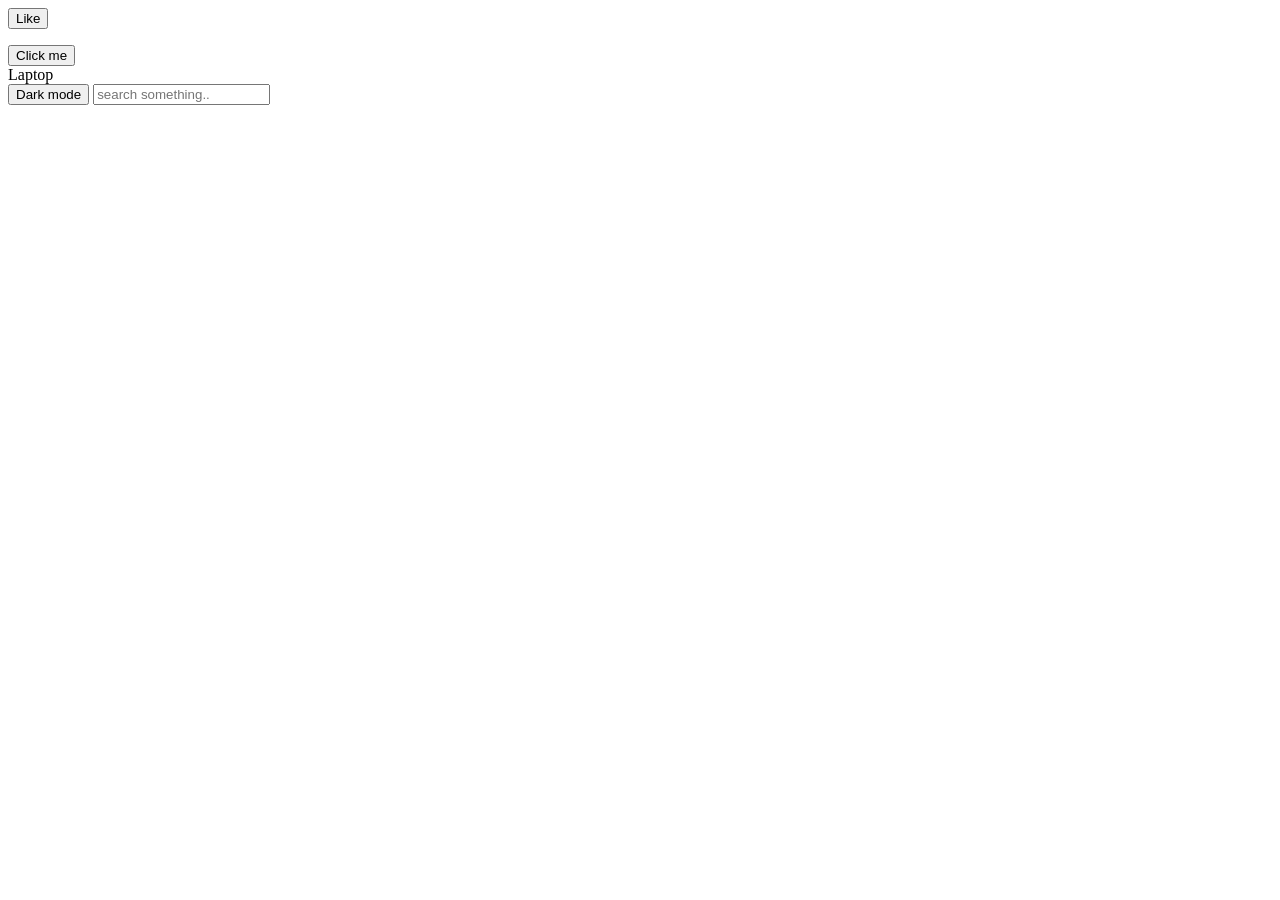
<file: index.html>
<!DOCTYPE html>
<html lang="en">
<head>
    <meta charset="UTF-8">
    <meta name="viewport" content="width=device-width, initial-scale=1.0">
    <title>Document</title>
    <style>
      
    </style>
</head>
<body>

    <button id="btn" >Like</button>
    <p id="message"></p>
    <button onclick="sayHello()">Click me</button>
    <div id="product">
        Laptop
    </div>

    <button id="theme">Dark mode</button>
    <input type="text" placeholder="search something.." id="search">
    <script src="Day25.js"></script>
</body>
</html>
</file>
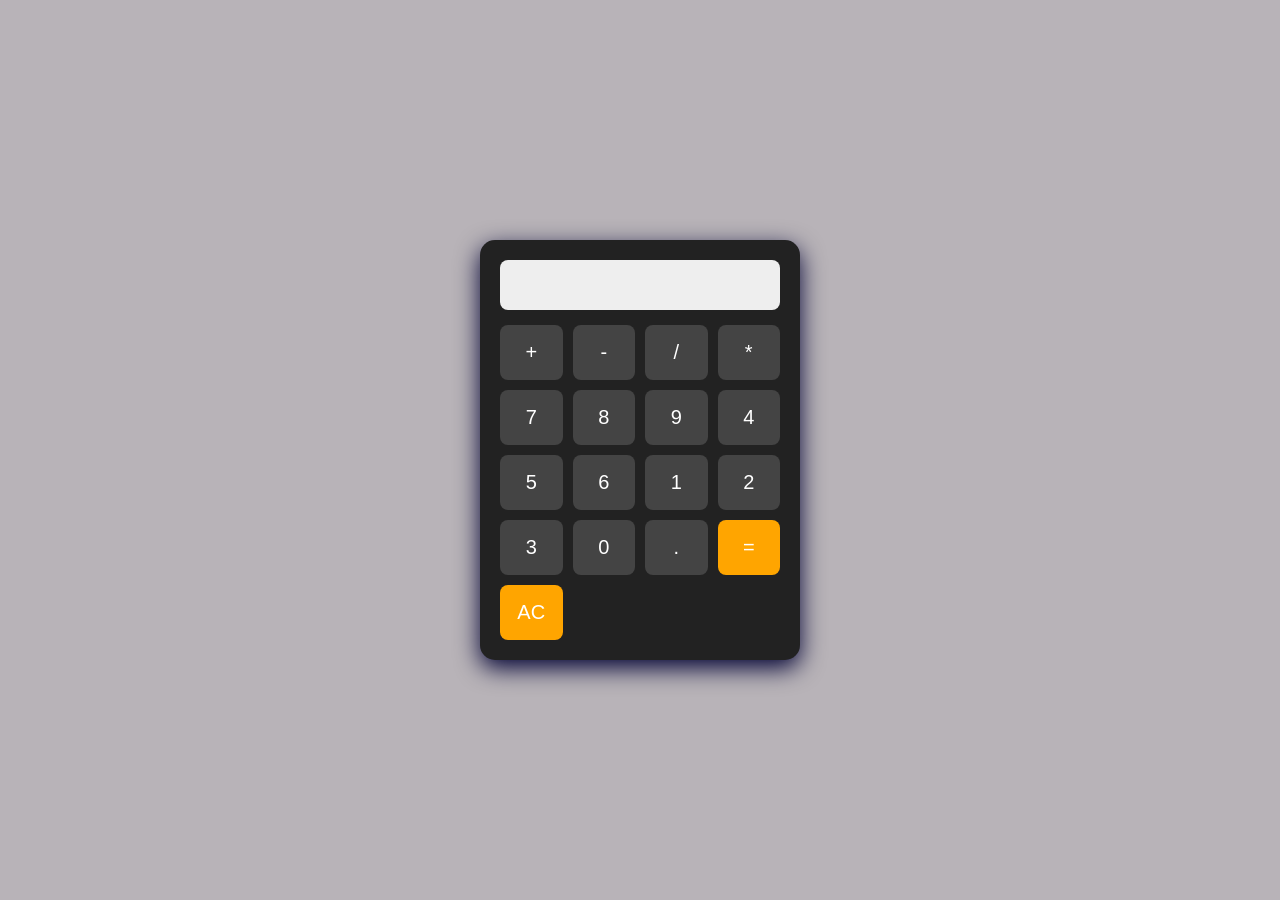
<file: Calculator/index.html>
<!DOCTYPE html>
<html lang="en">
<head>
    <meta charset="UTF-8">
    <meta name="viewport" content="width=device-width, initial-scale=1.0">
    <title>Document</title>
    <style>
        *{
            margin:0;
            padding:0;
            box-sizing:border-box;
        }

        body {
            min-height:100vh;
            display:flex;
            justify-content: center;
            align-items: center;
            background: #b8b3b8;
        }
        .calculator {
            width:320px;
            padding: 20px;
            background: #222;
            border-radius: 15px;
            box-shadow:0 8px 25px #003
        }
        #display {
           width:100%;
           height:50px;
           background-color:#eee ; 
           margin-bottom: 15px;
           border-radius: 8px;
           text-align: right;
           font-size:30px;
           border: none;
        }
        .buttons {
            display:grid;
            grid-template-columns: repeat(4,1fr);
            gap:10px;
        }

        button {
            height:55px;
            border:none;
            border-radius:8px;
            background-color: #444;
            color:white;
            font-size:20px;
            cursor:pointer;
        }

        button:hover {
            background-color: #838181;
        }

        .clear {
            background-color: orange;
        }

        .equal {
            background-color: orange;
        }
    </style>
</head>
<body>
    <div class="calculator">
        <input type="text" id="display" readonly>

        <div class="buttons">
            
            <button class="operator" onclick="appendValue('+')">+</button>
            <button class="operator" onclick="appendValue('-')">-</button>
            <button class="operator" onclick="appendValue('/')">/</button>
            <button class="operator" onclick="appendValue('*')">*</button>

            <button onclick="appendValue('7')">7</button>
            <button onclick="appendValue('8')">8</button>
            <button onclick="appendValue('9')">9</button>

            <button onclick="appendValue('4')">4</button>
            <button onclick="appendValue('5')">5</button>
            <button onclick="appendValue('6')">6</button>

            <button onclick="appendValue('1')">1</button>
            <button onclick="appendValue('2')">2</button>
            <button onclick="appendValue('3')">3</button>

            <button onclick="appendValue('0')">0</button>
            <button onclick="appendValue('.')">.</button>
            <button class="equal" onclick="calculate()">=</button>
            <button class="clear" onclick="clearDisplay()">AC</button>
        </div>
    </div>

    <script src="script.js"></script>
</body>
</html>
</file>
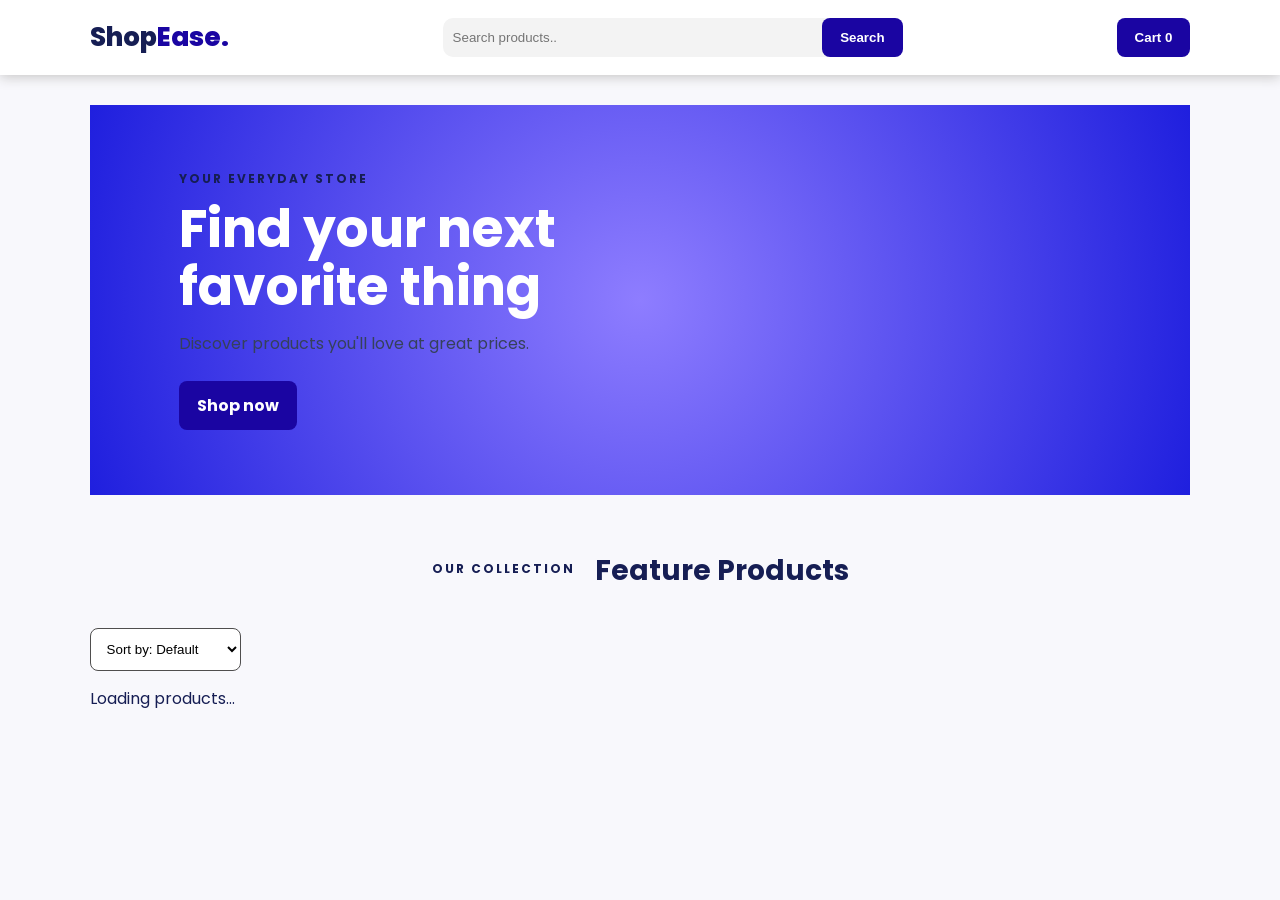
<file: E-commerce/index.html>
<!DOCTYPE html>
<html lang="en">

<head>
    <meta charset="UTF-8">
    <meta name="viewport" content="width=device-width, initial-scale=1.0">
    <title>ShopEase - E-commerce</title>
    <link rel="stylesheet" href="style.css">
    <link rel="preconnect" href="https://fonts.googleapis.com">
    <link rel="preconnect" href="https://fonts.gstatic.com" crossorigin>
    <link
        href="https://fonts.googleapis.com/css2?family=Archivo+Black&family=Outfit:wght@100..900&family=Poppins:ital,wght@0,100;0,200;0,300;0,400;0,500;0,600;0,700;0,800;0,900;1,100;1,200;1,300;1,400;1,500;1,600;1,700;1,800;1,900&display=swap"
        rel="stylesheet">
</head>

<body>
    <header class="navbar">
        <a href="#" class="logo">Shop<span>Ease.</span></a>

        <div class="search-box">
            <input type="text" id="searchInput" placeholder="Search products..">
            <button id="searchBtn">Search</button>
        </div>

        
            <button class="cart-btn" id="cartBtn">Cart <span id="cartCount">0</span></button>
        
    </header>

    <section class="hero">
        <div>
            <p class="eyebrow">YOUR EVERYDAY STORE</p>
            <h1>Find your next <br>favorite thing</h1>
            <p>Discover products you'll love at great prices.</p>
            <a href="#products" class="shop-btn">Shop now</a>
        </div>
    </section>

    <main class="container" id="products">
        <div>
            <div class="section-heading">
                <p class="eyebrow">OUR COLLECTION</p>
                <h2>Feature Products</h2>
            </div>

            <select name="" id="sortSelect">
                <option value="default">Sort by: Default</option>
                <option value="low">Price:Low to high</option>
                <option value="high">Price:High to Low</option>
                <option value="rating">Top rated</option>
            </select>
        </div>

        <div id="product-container" class="products-grid"><p>Loading products...</p></div>
    </main>

     <div class="cart-overlay">
        <div class="cart-panel">
            <div class="cart-header">
                <h2>Your Cart</h2>
                <button id="closeCart" class="close-btn">X</button>
            </div>

            <div id="cartItems"></div>

            <div class="cart-footer">
                <h3>Total: <span id="cartTotal">0.00</span></h3>
                <button id="checkoutBtn" class="checkout-btn">Proceed to Checkout</button>
                <p id="checkoutMessage"></p>
            </div>
        </div>
    </div>

    <script src="script.js"></script>
</body>

</html>
</file>
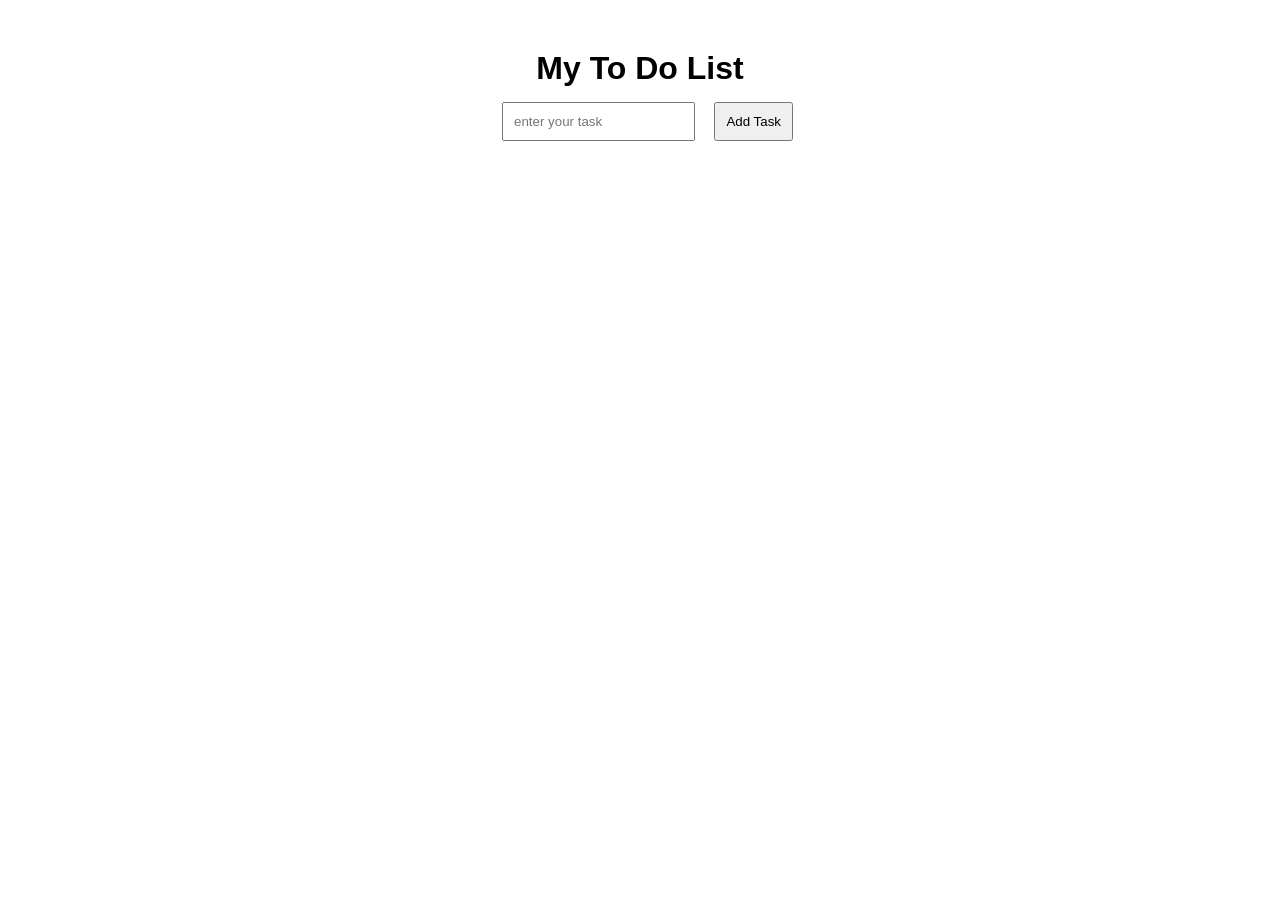
<file: To Do App/index.html>
<!DOCTYPE html>
<html lang="en">
<head>
    <meta charset="UTF-8">
    <meta name="viewport" content="width=device-width, initial-scale=1.0">
    <title>Document</title>
    <link rel="stylesheet" href="style.css">
</head>
<body>
    <h1>My To Do List</h1>
    <input type="text" id='taskInput' placeholder='enter your task'>
    <button id="add">Add Task</button>

    <ul id="taskList"></ul>

    <script src="script.js"></script>
</body>
</html>
</file>
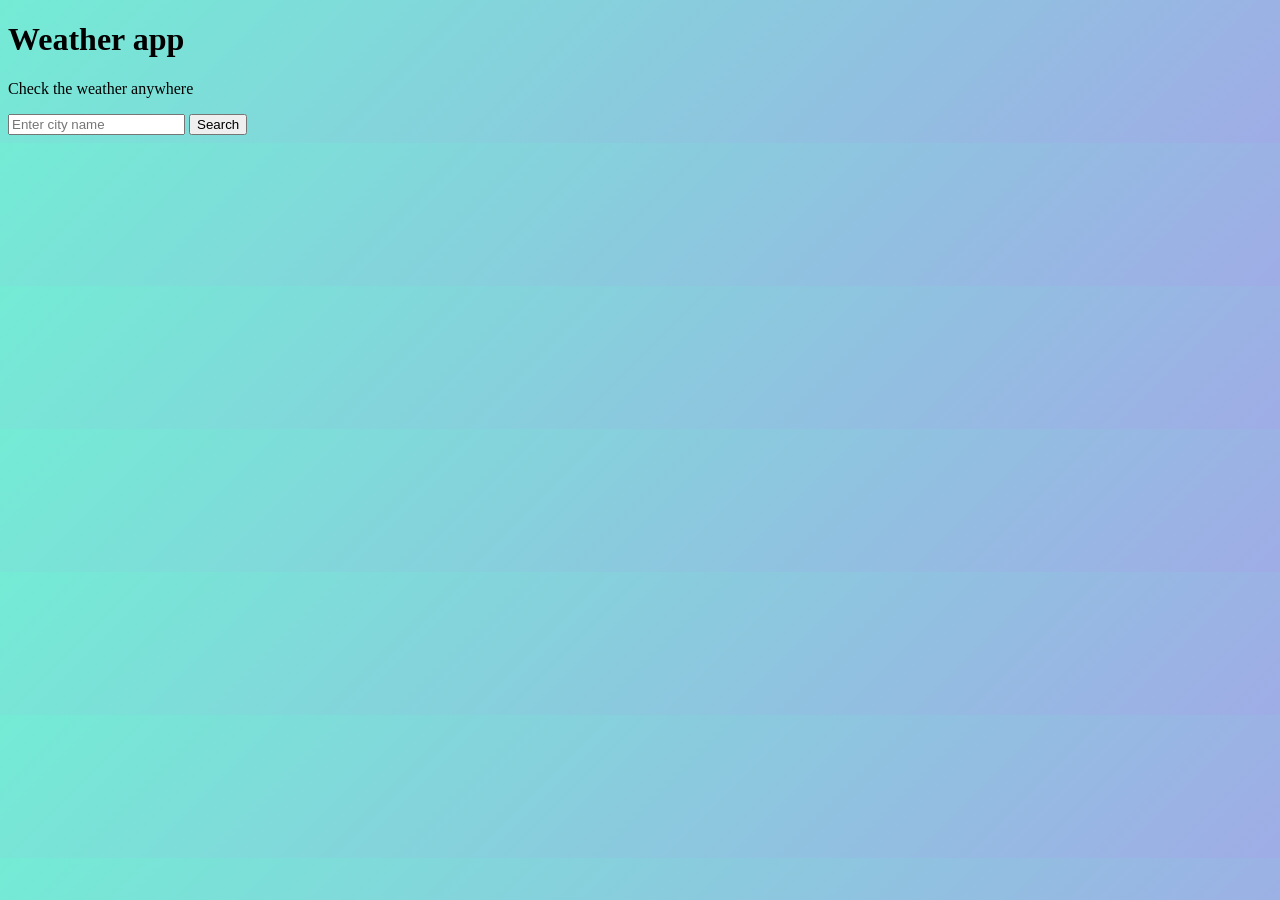
<file: Weather App/index.html>
<!DOCTYPE html>
<html lang="en">
<head>
    <meta charset="UTF-8">
    <meta name="viewport" content="width=device-width, initial-scale=1.0">
    <title>Document</title>
    <link rel="stylesheet" href="style.css">
</head>
<body>
    <div class="weather-app">
        <h1>Weather app</h1>
        <p class="subtitle">Check the weather anywhere</p>

        <form action="" id="weather-form">
            <input type="text" id="city-input" placeholder="Enter city name" required>
            <button type="submit">Search</button>
        </form>
    </div>

    <script src="script.js"></script>
</body>
</html>
</file>
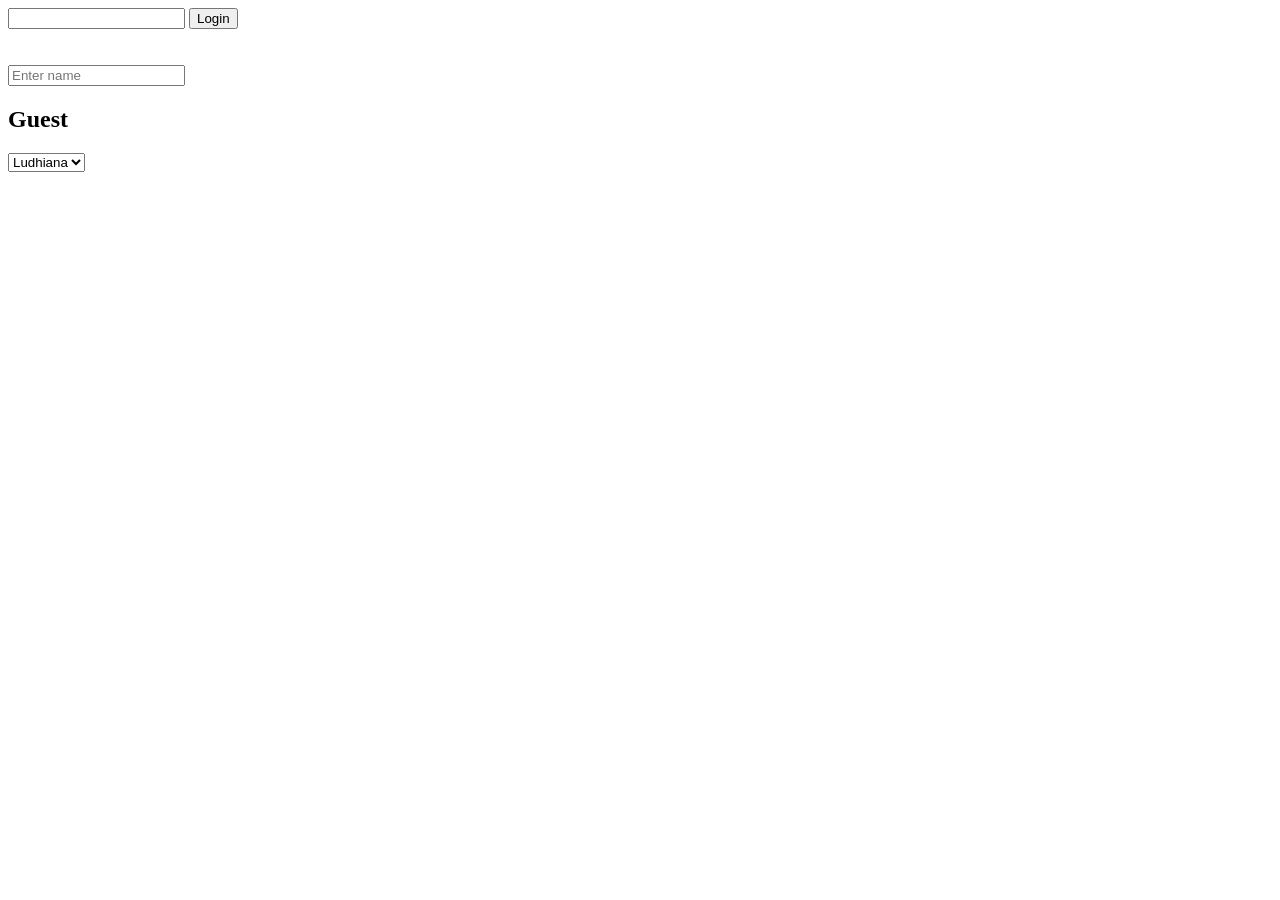
<file: day26.html>
<!DOCTYPE html>
<html lang="en">
<head>
    <meta charset="UTF-8">
    <meta name="viewport" content="width=device-width, initial-scale=1.0">
    <title>Document</title>
</head>
<body>
    <form id="loginForm">
        <input type="email" id="email">
        <button type="submit">Login</button>
    </form>
    <br><br>
    <input type="text" id="username" placeholder="Enter name">
    <h2 id="profile">Guest</h2>
    <p id="preview"></p>

    <select name="" id="city">
        <option value="ludhiana">Ludhiana</option>
        <option value="merut">Meerut</option>
        <option value="mohali">Mohali</option>
    </select>
    <script src="Day26.js"></script>
</body>
</html>
</file>
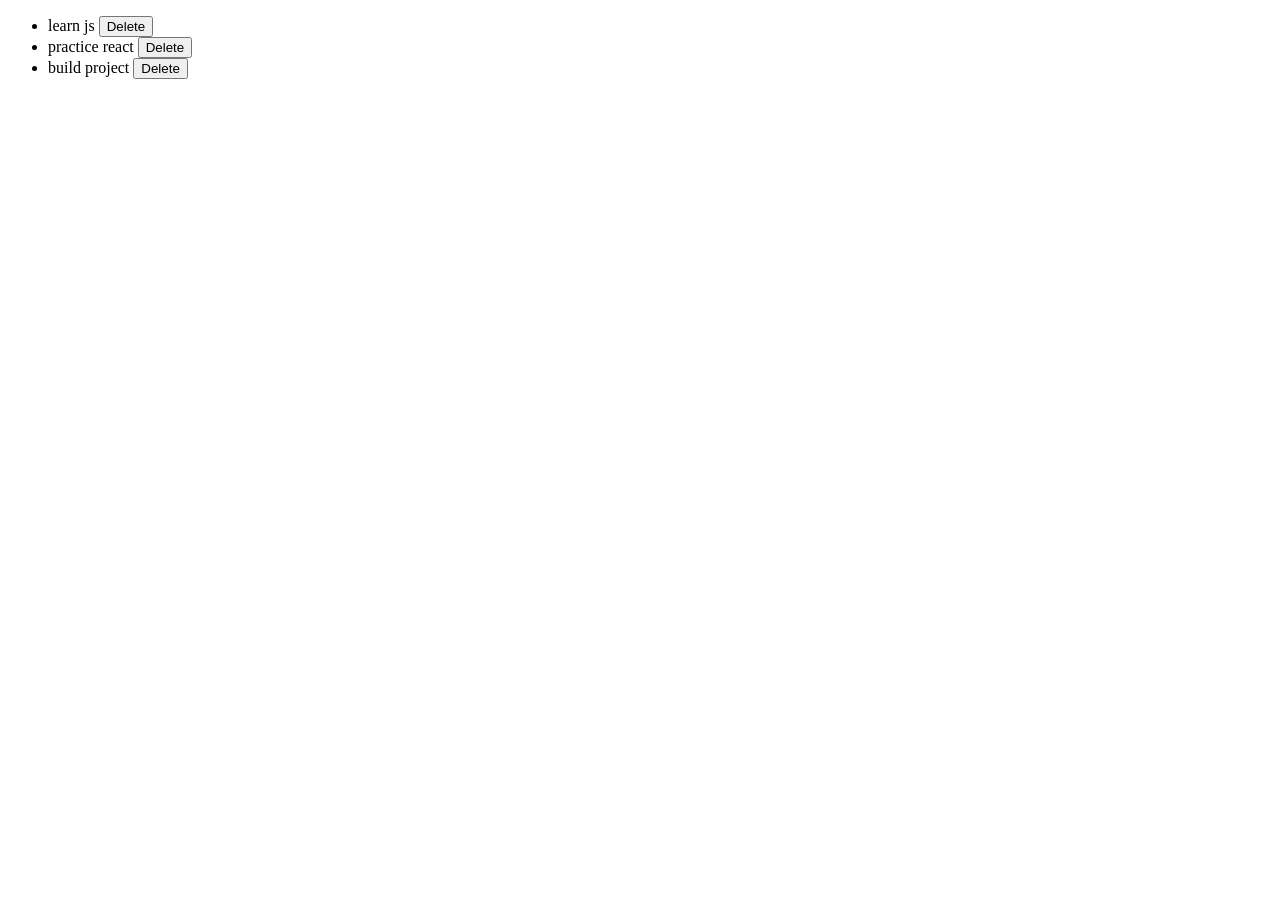
<file: Day27.html>
<!DOCTYPE html>
<html lang="en">
<head>
    <meta charset="UTF-8">
    <meta name="viewport" content="width=device-width, initial-scale=1.0">
    <title>Document</title>
</head>
<body>
    <!-- <div id="grandparent">
        grandparent
        <div id="parent">
        parent
        <button id="child">Click me</button>
    </div>
    </div>

    <ul id="list">
        <li>hiifds</li>
        <li>sdfghj</li>
    </ul> -->

    <ul id="todolist">
        <li>learn js <button id="delete" class="deleteBtn">Delete</button></li>
        <li>practice react <button id="delete1" class="deleteBtn">Delete</button></li>
        <li>build project <button id="delete" class="deleteBtn">Delete</button></li>
    </ul>
    <script src="Day27.js"></script>
</body>
</html>
</file>
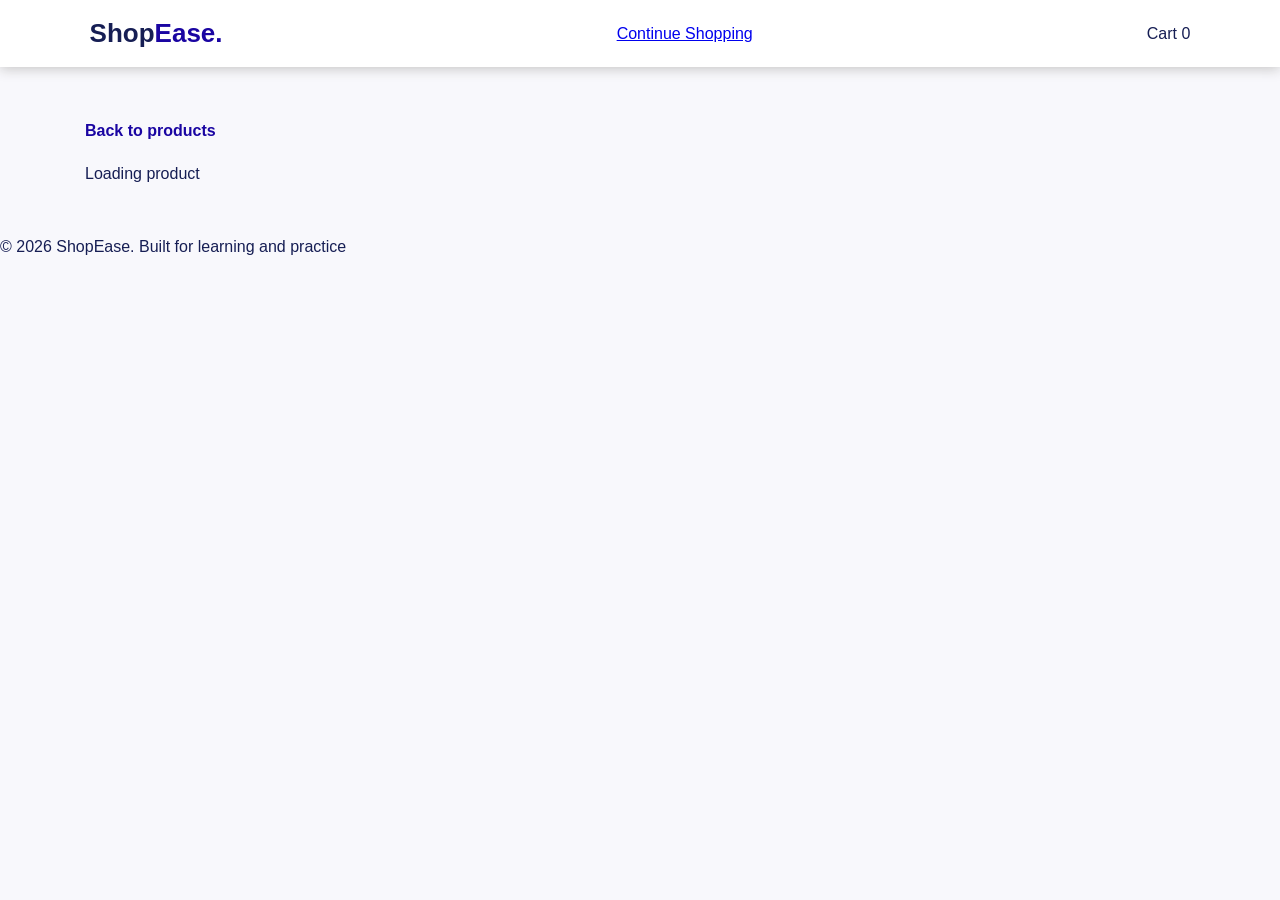
<file: E-commerce/product.html>
<!DOCTYPE html>
<html lang="en">
<head>
    <meta charset="UTF-8">
    <meta name="viewport" content="width=device-width, initial-scale=1.0">
    <title>Product Details - ShopEase</title>
    <link rel="stylesheet" href="style.css">
</head>
<body>
    <header class="navbar">
        <a href="index.html" class="logo">Shop<span>Ease.</span></a>
        <a href="index.html">Continue Shopping</a>
        <div class="details-cart">
            Cart <span id="detailCartCount">0</span>
        </div>
    </header>

  <main class="details-container">
    <a href="index.html" class="back-link">Back to products</a>
    <div id="productDetails">
        <p class="empty-message">Loading product</p>
    </div>
  </main>

  <footer>
    <p>&copy; 2026 ShopEase. Built for learning and practice</p>
  </footer>

  <script src="product.js"></script>
</body>
</html>
</file>
<file: E-commerce/style.css>
*{
    margin:0;
    padding: 0;
    box-sizing: border-box;
}

:root {
    --primary:#1A05A2;
    --dark:#161E54;
    --muted:#36415A;
    --background:#f8f8fc;
    --white:#ffffff;
}

body {
    font-family: "Poppins",sans-serif;
    background:var(--background);
    color:var(--dark);
}

.navbar {
    display: flex;
    align-items: center;
    justify-content: space-between;
    gap:20px;
    padding:18px 7%;
    background: white;
    position: sticky;
    top:0;
    z-index:10;
    box-shadow:0 2px 12px rgb(198, 197, 197)
}

.logo {
    font-size:26px;
    font-weight: 800;
    text-decoration: none;
    color:var(--dark);
}

.logo span {
    color:var(--primary);
}

.search-box {
    display:flex;
    max-width:460px;
    width:100%;
    background: #f3f3f3;
    border-radius: 10px;
}

.search-box input {
    width:100%;
    border:none;
    outline:none;
    padding:10px;
    background: transparent;
}

.search-box button, .cart-btn,.shop-btn {
    background-color: var(--primary);
    color:white;
    border:none;
    padding:12px 18px;
    border-radius:8px;
    font-weight: bold;
}

.cart-btn {
    white-space: nowrap;
}

.hero {
    margin:30px 7%;
    padding:65px 7%;
    background: #8e7dff;
    background: radial-gradient(circle, rgba(142, 125, 255, 1) 0%, rgba(31, 31, 222, 1) 100%);
    display:flex;
    align-items: center;
}

.eyebrow {
    font-size: 12px;
    font-weight: bold;
    letter-spacing: 2px;
    margin-bottom: 12px;
}

.hero h1 {
    font-size: clamp(34px, 5vw, 52px);
    line-height: 1.12;
    margin-bottom: 15px;
    color:white
}

.hero p:not(.eyebrow) {
    color: var(--muted);
    margin-bottom: 25px;
}

.shop-btn {
    display: inline-block;
    text-decoration: none;
}

.products-grid {
    display:grid;
    grid-template-columns: repeat(4,minmax(0,1fr));
    gap:22px;
}

.container {
    padding:25px 7% 70px;
}

.section-heading {
    display: flex;
    justify-content: center;
    align-items:center;
    gap:20px;
    margin-bottom:28px;
}

.section-heading h2 {
    font-size:28px;
    margin-bottom:8px;
}

.product-card {
    min-width:0;
    overflow:hidden;
    background:white;
    border-radius:14px;
    border: 1px solid gray;
    transition:transform 0.2s, box-shadow 0.2s
}

.product-card:hover {
    transform : translateY(-5px);
    box-shadow: 0 12px 30px gray;
}

.product-image {
    height:210px;
    background: #f4f4f8;
    display:flex;
    justify-content:center;
    align-items:center;
    padding:20px;
}

.product-image img {
    height:100%;
    width:100%;
    object-fit: contain;
}

.product-info {
    padding:12px;
}

.product-info h3 {
    font-size:14px;
}

.rating {
    font-size:13px;
    font-weight: bold;
    color:gray;
    margin-bottom:12px;
}
.price {
    font-size:20px;
    font-weight: bold;
    margin-bottom:15px;
}

.add-btn {
    width:100%;
    padding:12px;
    border:none;
    border-radius:8px;
    background: var(--primary);
    color:white;
    font-weight: bold;
}

.add-btn:hover {
    background: #36415A;
}

.category {
    color:var(--primary);
    text-transform: capitalize;
    font-size: 12px;
    font-weight: bold;
}

#sortSelect {
    border:1px solid rgb(79, 78, 78);
    background: white;
    border-radius: 8px;
    padding:12px;
    max-width:100%;
    margin-bottom:15px;
}

/* Shopping Cart */
.cart-overlay{
    position: fixed;
    inset:0;
    background: #0007;
    z-index:20;
    display: none;
    justify-content: flex-end;
}

.cart-overlay.open {
    display: flex;
}

.cart-panel {
    width: 100%;
    height: 100%;
    background: white;
    padding:25px;
    overflow-y:auto;
    display: flex;
    flex-direction: column;
}

.cart-header {
    display: flex;
    justify-content: space-between;
    align-items: center;
    margin-bottom: 25px;
}

.close-btn {
    border:none;
    background:red;
    padding:10px;
    border-radius: 8px;
}

.cart-item {
    display:flex;
    gap:12px;
    padding:15px;
    border-radius:8px;
}

.cart-item img {
    width:75px;
    height:75px;
    object-fit: contain;
    border-radius: 8px;
}

.cart-item-details {
    flex:1;
    min-width:0;
}

/* Product Details page */

.details-container {
    max-width :1150px;
    margin:35px auto;
    padding:20px;
}

.back-link {
    display:inline-block;
    text-decoration:none;
    color:var(--primary);
    font-weight: bold;
    margin-bottom: 25px;
}
</file>
<file: To Do App/style.css>
*{
    margin:0;
    padding:0;
    box-sizing: border-box;
}

body {
    font-family: Arial, Helvetica, sans-serif;
    text-align: center;
    margin-top:50px;
}

input {
    margin: 15px;
    padding:10px;
}

button {
    padding:10px;
    cursor:pointer;
}

li {
    margin: 10px;
}
</file>
<file: Weather App/style.css>
body {
   background: linear-gradient(135deg,#74ebd5,#9face6);
}
</file>
